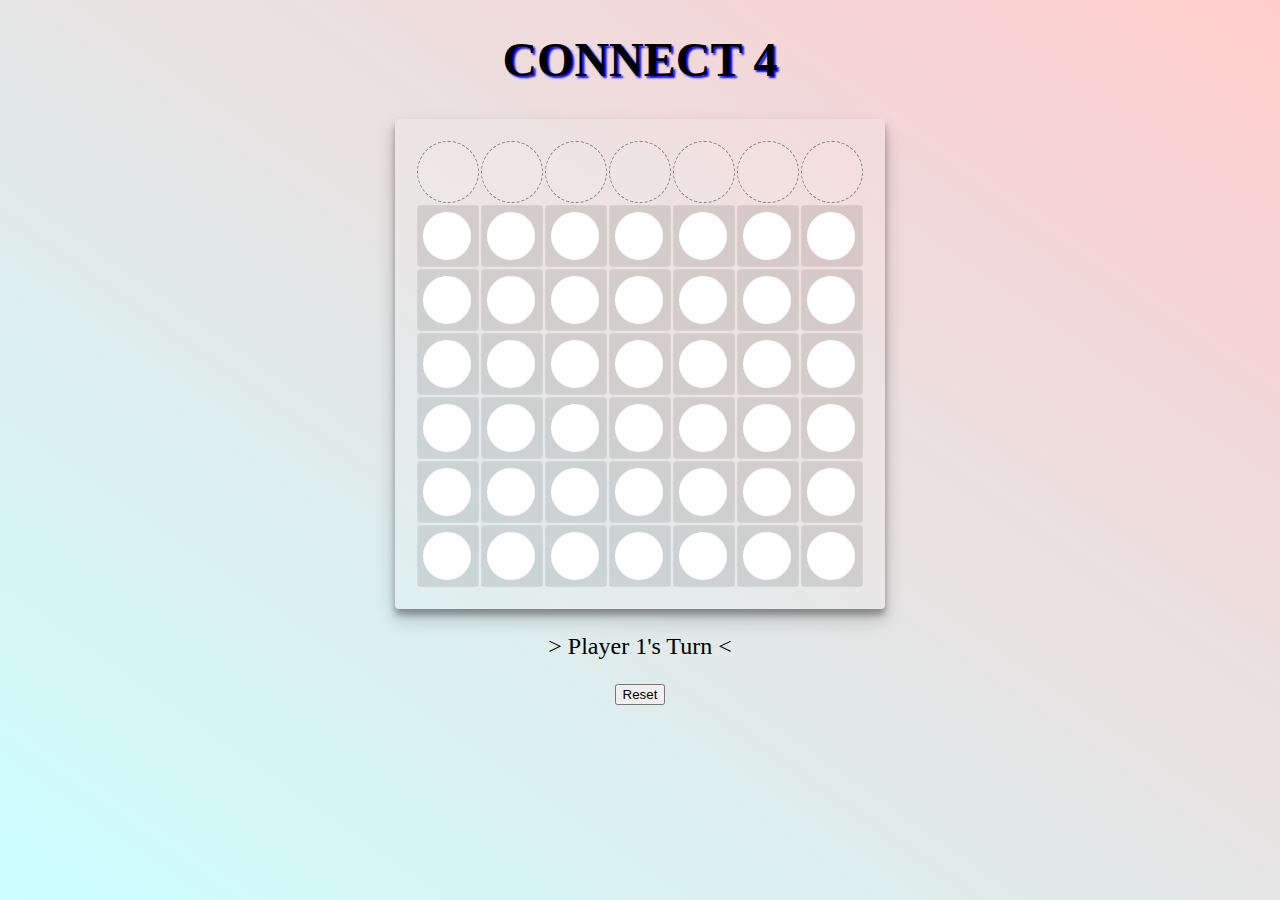
<file: connect4/index.html>
<!doctype html>
<head>
  <title>Connect 4</title>
  <link href="connect4.css" rel="stylesheet">
</head>
<body>

<h1>Connect 4</h1>  
<div id="game">
  <table id="board"></table>
</div>

<p id="msg"></p>
<div><button id="reset">Reset</button></div>


<script src="connect4.js"></script>

</body>
</html>
</file>
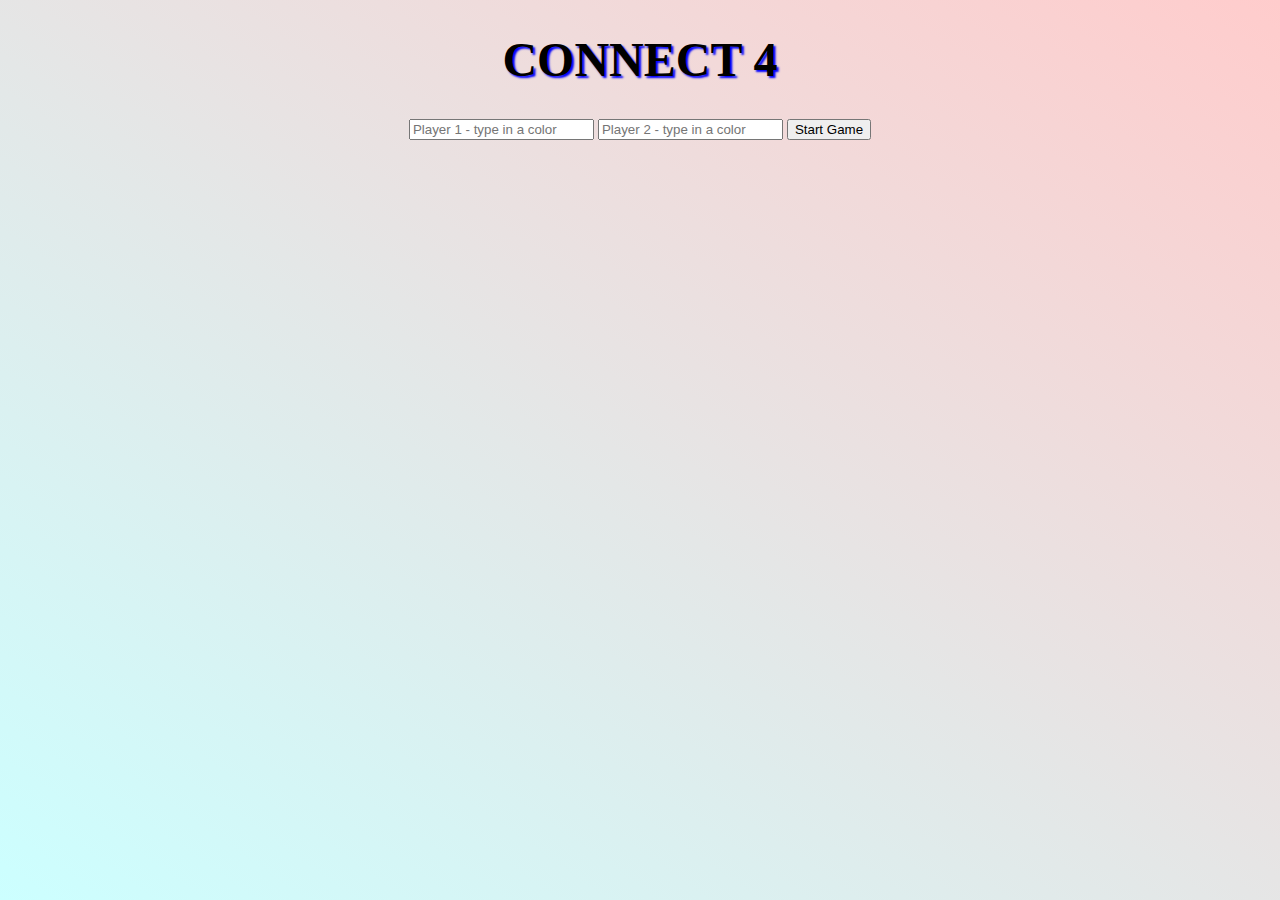
<file: connect4_oo/index.html>
<!doctype html>
<head>
  <title>Connect 4</title>
  <link href="connect4.css" rel="stylesheet">
</head>
<body>

  <h1>Connect 4</h1>  

  <div>
    <input id="p1-color" placeholder="Player 1 - type in a color">
    <input id="p2-color" placeholder="Player 2 - type in a color">
    <button id="start">Start Game</button>
  </div>
    
  <div id="game">
    
    <table id="board"></table>
  </div>

  <p id="msg"></p>

  <script src="connect4.js"></script>

</body>
</html>
</file>
<file: connect4/connect4.css>
/* game board table */

#board td {
  width: 60px;
  height: 60px;
  border: solid 1px rgba(255,255,255,0.1);
  background-color: rgba(0,0,0,0.1);
  position: relative;
  padding: 0px;
  border-radius: 4px;
  
}

/* pieces are div within game table cells: draw as colored circles */

.piece {
  /* TODO: make into circles */
  margin: 5px;
  width: 80%;
  height: 80%;
  border-radius: 50%;
  position: relative;


  animation-name: bounce;
  animation-duration: 1500ms;
  animation-fill-mode: forwards;
  /* animation-timing-function: ease; */
}


/* TODO: make pieces red/blue,  depending on player 1/2 piece */
.p1 {
  background-color: dodgerblue;
}

.p2 {
  background-color: lightgreen;
}


/* column-top is table row of clickable areas for each column */

#column-top td {
  border: dashed 1px gray;
  border-radius: 50%;
  background-color: rgba(255,255,255,0.1);;
  
 }

#column-top td:hover {
  background-color: rgba(255,255,255,0.7);

}


.pieceholder {
  margin: 5px;
  width: 80%;
  height: 80%;
  border-radius: 50%;
  background-color: white;
  position: absolute;
  top: 1px;
}

h1 {
  text-align: center;
  text-transform: uppercase;
  font-size: 3em;
  text-shadow: 2px 2px 2px blue;

}

#msg {
  text-align: center;
  font-size: 1.5em;
}

#board {
  margin: auto;
  background-color: rgba(255,255,255,0.1);
  box-shadow: 0 10px 20px rgba(0,0,0,0.2), 0 6px 6px rgba(0,0,0,0.3);
  border-radius: 4px;
  padding: 20px;

}

div {
  margin: auto;
  text-align: center;
}

html {
  height: 100%;
  background: linear-gradient(35deg, #CCFFFF, #FFCCCC);;
}


@keyframes bounce {
  0% {
    bottom: 1000%;
  }
  30% {
    bottom: 100%;
  }
  60% {
    bottom: 30%;
  }
  80% {
    bottom: 15%;
  }
  95% {
    bottom: 5%;
  }
  15%, 45%, 75%, 90%, 100% {
    bottom: 0;
  }
}
</file>
<file: connect4_oo/connect4.css>
/* game board table */

#board td {
  width: 60px;
  height: 60px;
  border: solid 1px rgba(255,255,255,0.1);
  background-color: rgba(0,0,0,0.1);
  position: relative;
  padding: 0px;
  border-radius: 4px;
}

/* pieces are div within game table cells: draw as colored circles */

.piece {
  /* TODO: make into circles */
  margin: 5px;
  width: 80%;
  height: 80%;
  border-radius: 50%;
  position: relative;


  animation-name: bounce;
  animation-duration: 1500ms;
  animation-fill-mode: forwards;
  /* animation-timing-function: ease; */
}

/* column-top is table row of clickable areas for each column */

#column-top td {
  border: dashed 1px gray;
  border-radius: 50%;
  background-color: rgba(255,255,255,0.1);;

 }

#column-top td:hover {
  background-color: rgba(255,255,255,0.7);

}

.pieceholder {
  margin: 5px;
  width: 80%;
  height: 80%;
  border-radius: 50%;
  background-color: white;
  position: absolute;
  top: 1px;
}

h1 {
  text-align: center;
  text-transform: uppercase;
  font-size: 3em;
  text-shadow: 2px 2px 2px blue;

}

#msg {
  text-align: center;
  font-size: 1.5em;
}

#board {
  margin: auto;
  background-color: rgba(255,255,255,0.1);
  box-shadow: 0 10px 20px rgba(0,0,0,0.2), 0 6px 6px rgba(0,0,0,0.3);
  border-radius: 4px;

}

div {
  margin: auto;
  text-align: center;
}

html {
  height: 100%;
  background: linear-gradient(35deg, #CCFFFF, #FFCCCC);;
}


@keyframes bounce {
  0% {
    bottom: 1000%;
  }
  30% {
    bottom: 100%;
  }
  60% {
    bottom: 30%;
  }
  80% {
    bottom: 15%;
  }
  95% {
    bottom: 5%;
  }
  15%, 45%, 75%, 90%, 100% {
    bottom: 0;
  }
}
</file>
